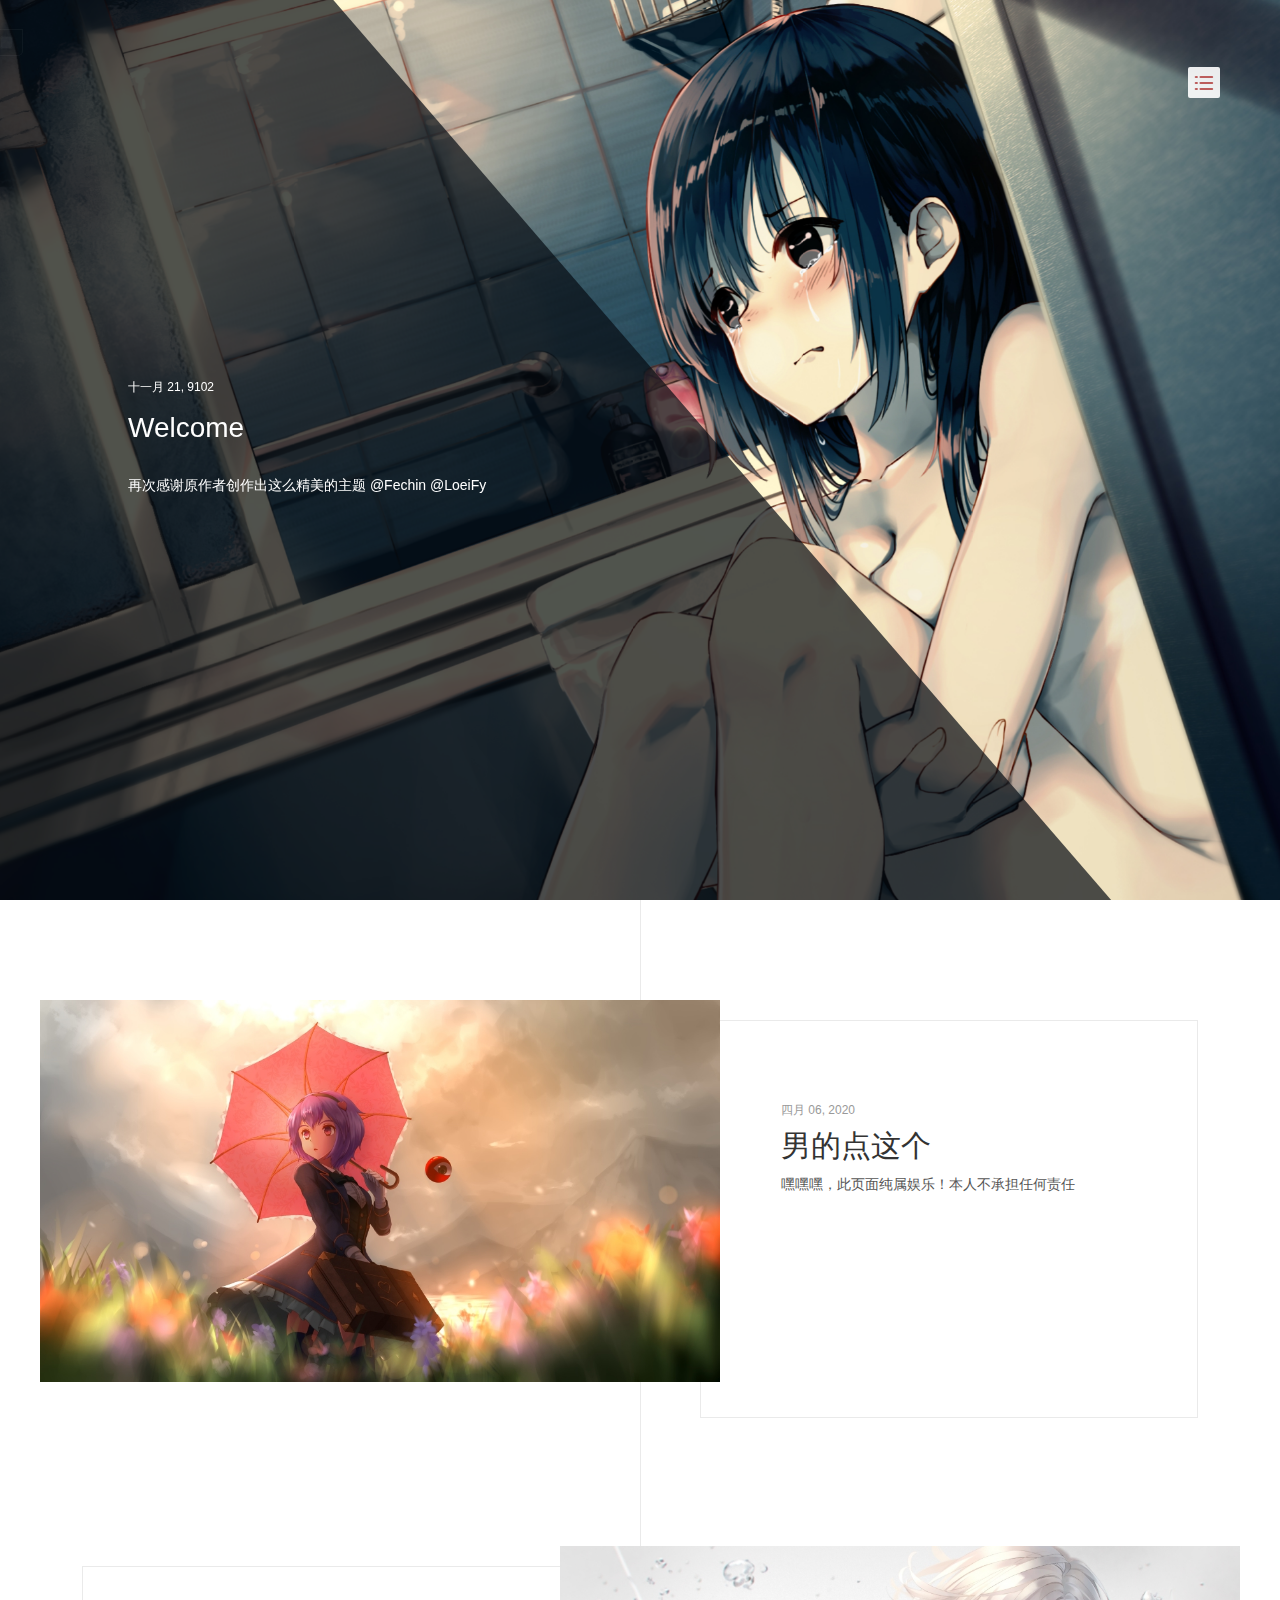
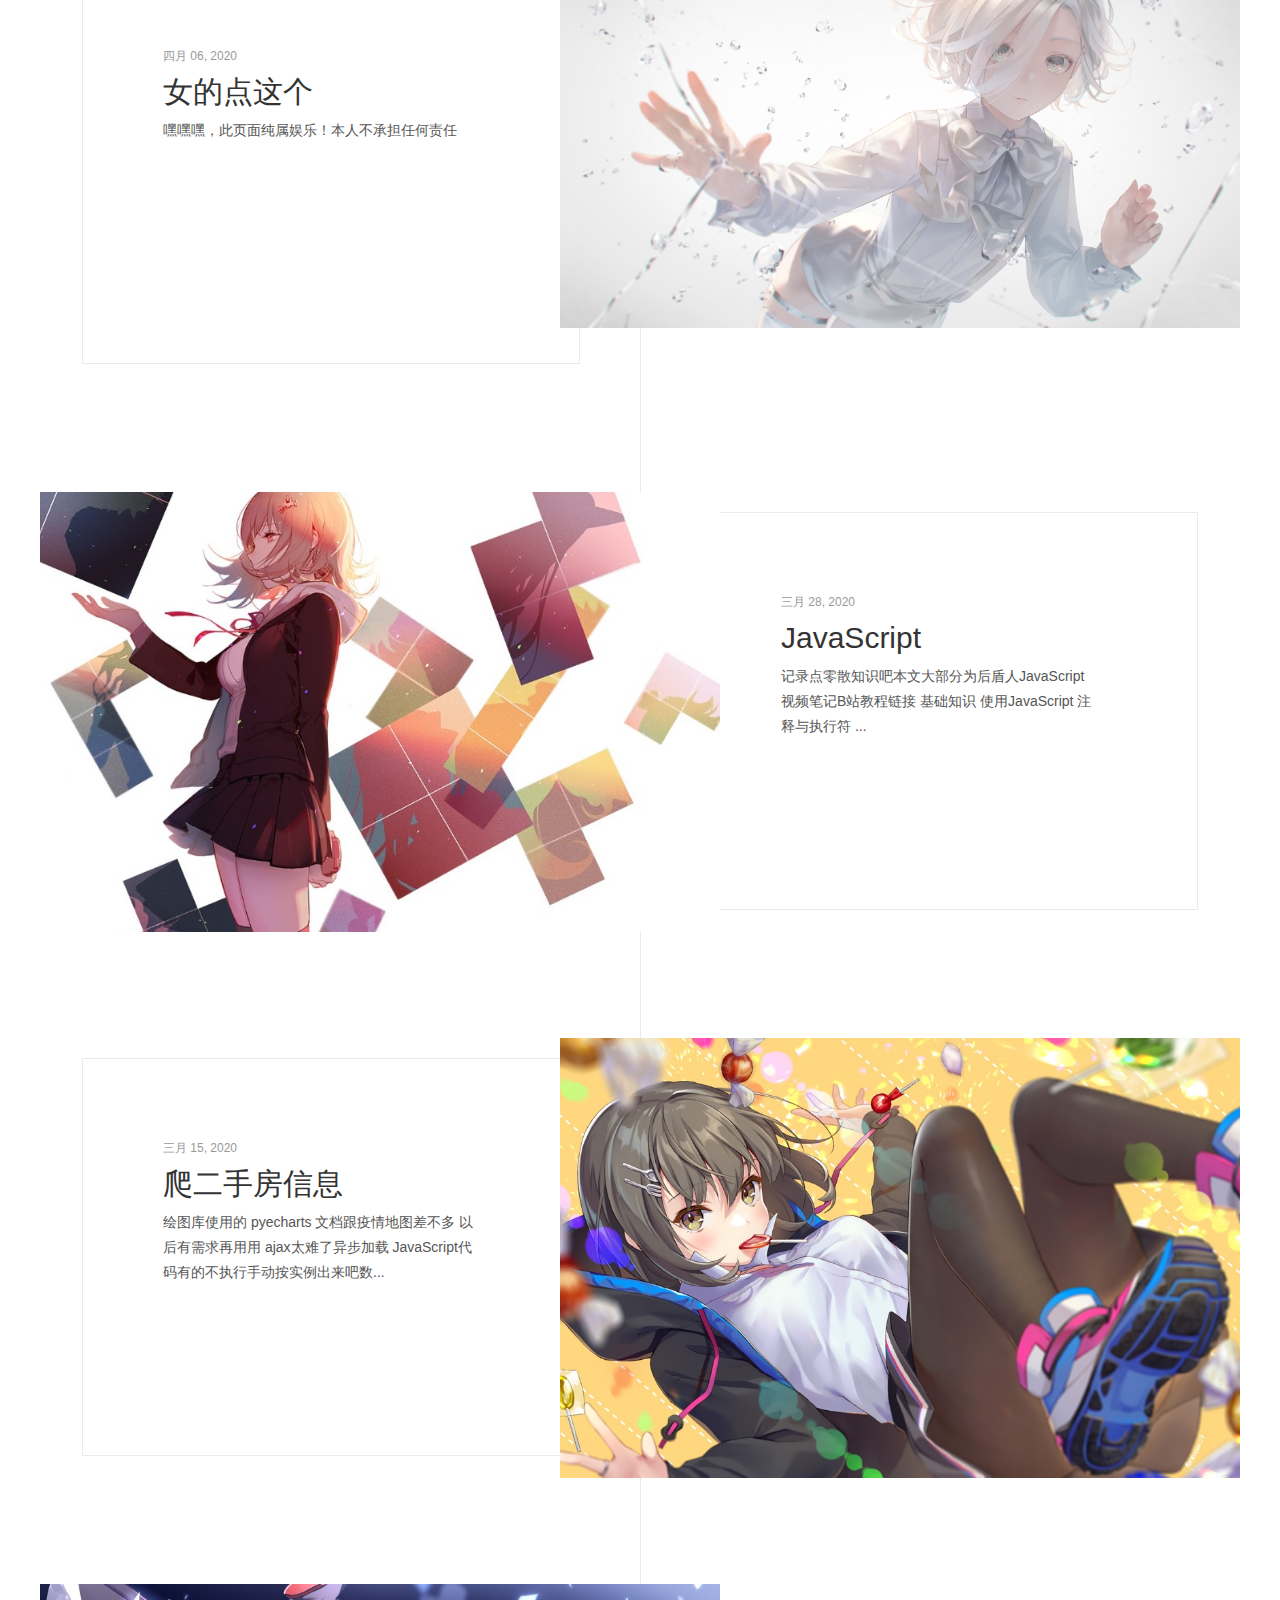
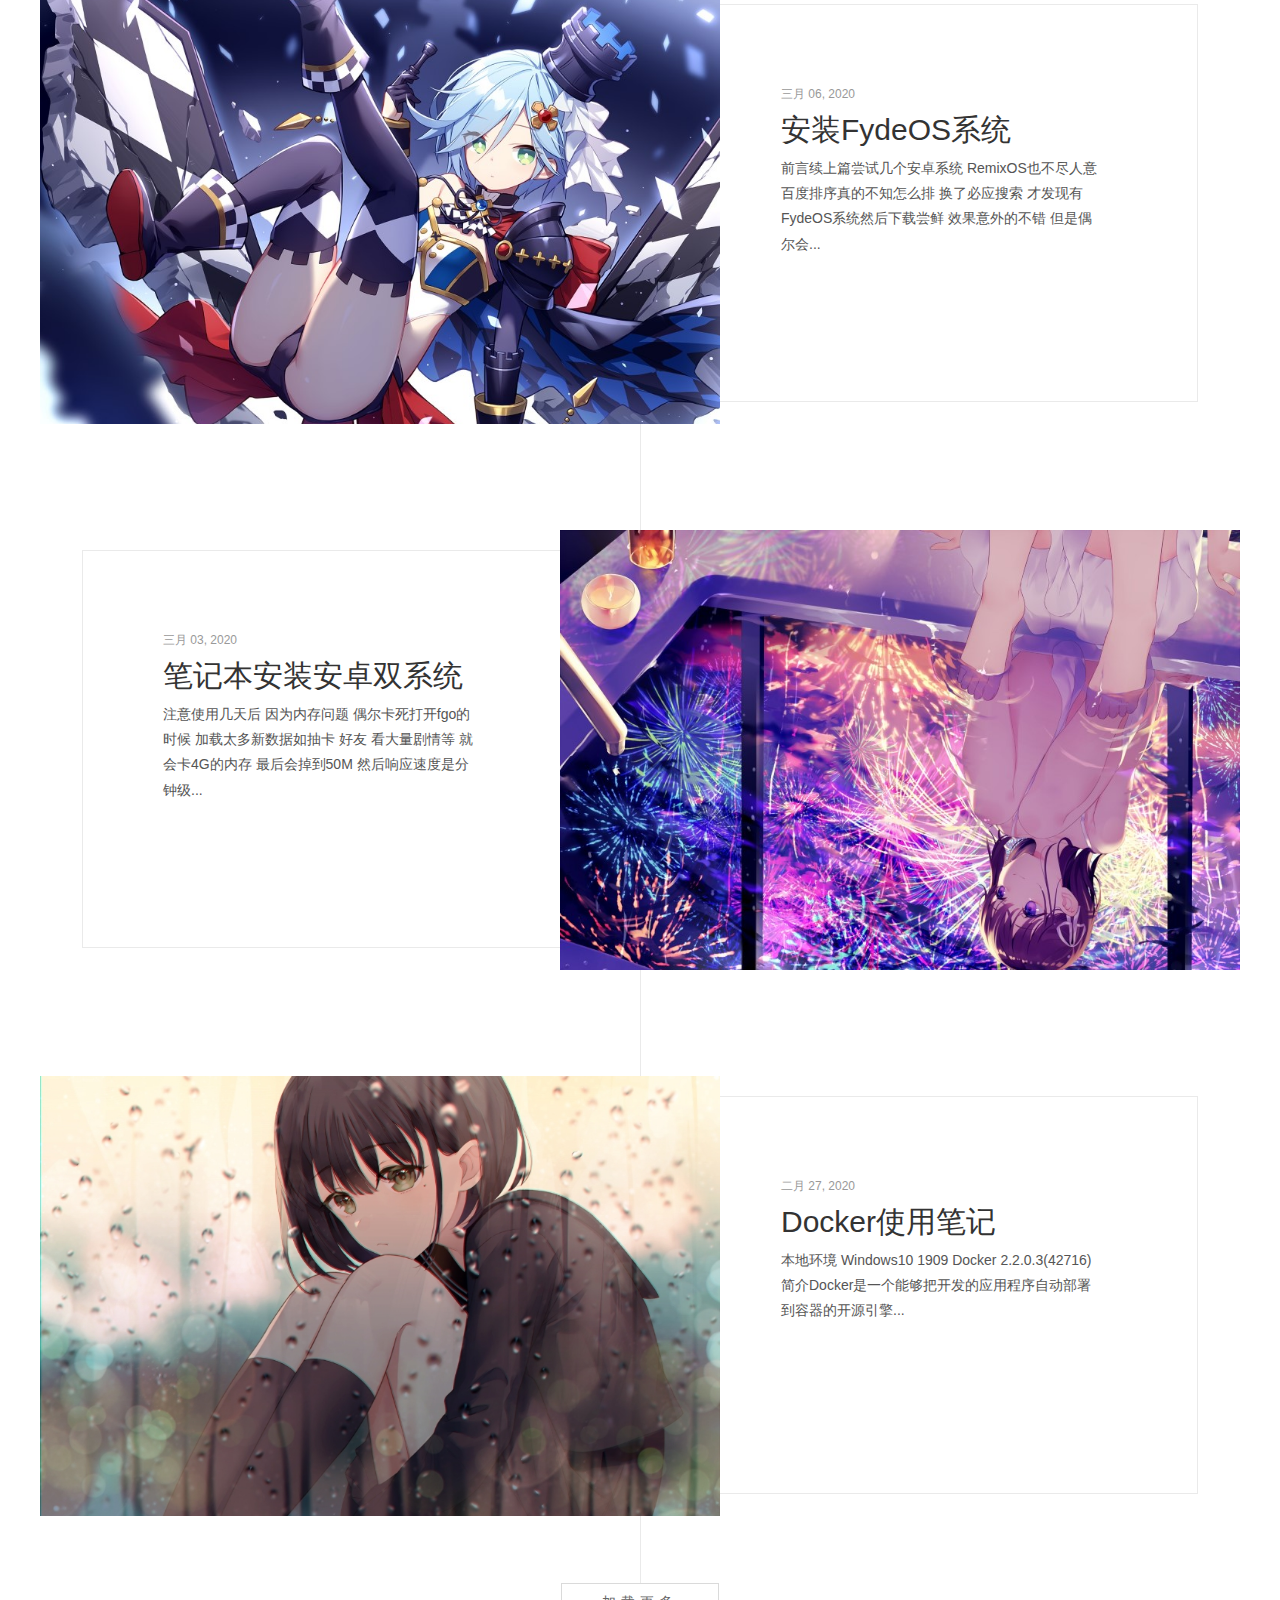
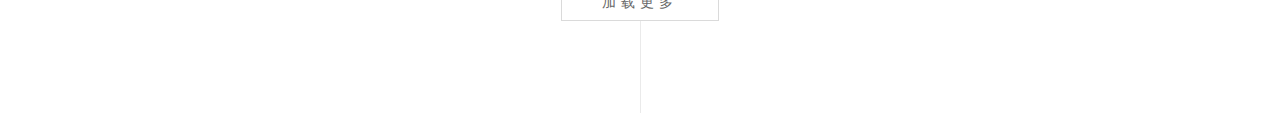
<file: index.html>
<!DOCTYPE html>
<!-- saved from url=(0030)https://hotobun.gitee.io/index -->
<html lang="en" class=""><head><meta http-equiv="Content-Type" content="text/html; charset=UTF-8">
    
    <meta http-equiv="X-UA-Compatible" content="IE=edge,chrome=1">
    <meta name="viewport" content="width=device-width, minimum-scale=1.0, maximum-scale=1.0, user-scalable=no">
    <title></title>
    <meta name="description" content="记得按时吃饭">
    <meta name="google-site-verification" content="LyHvS1CQMGE9HRZt8oqgWXF_rkO-40FF6NbkYiiBWIA">
    <meta name="apple-mobile-web-app-capable" content="yes">
    <meta name="apple-mobile-web-app-status-bar-style" content="black-translucent">
    <meta name="google" content="notranslate">
    <link rel="stylesheet" href="./馒++_files/bootstrap.min.css" integrity="sha384-Vkoo8x4CGsO3+Hhxv8T/Q5PaXtkKtu6ug5TOeNV6gBiFeWPGFN9MuhOf23Q9Ifjh" crossorigin="anonymous">
    <meta name="keywords" content="cocoa,馒++,"> 
    
    <meta name="author" content="Hoto cocoa"> 
    <link rel="alternative" href="https://hotobun.gitee.io/atom.xml" title="馒++" type="application/atom+xml"> 
    <link rel="icon" href="https://hotobun.gitee.io/favicon.ico">  
    <link rel="stylesheet" href="./馒++_files/diaspora.css"> 
</head>

<body class="">
    <span id="config-title" style="display:none">馒++</span>
    <div id="loader"></div>
    <div class="nav">
    <ul id="menu-menu" class="menu">
        
        <li class="pview menu-item menu-item-type-post_type menu-item-object-page">
            <a href="https://hotobun.gitee.io/whoami/" title="whoami" external="false" class="pviewa">whoami</a>
        </li>
        
        <li class="  menu-item menu-item-type-post_type menu-item-object-page">
            <a href="https://hotococoa.com/" target="_blank" rel="noopener" title="主页" external="false">主页</a>
        </li>
        
        <li class="pview menu-item menu-item-type-post_type menu-item-object-page">
            <a href="https://hotobun.gitee.io/tags/" title="标签" external="false" class="pviewa">标签</a>
        </li>
        
        <li class="pview menu-item menu-item-type-post_type menu-item-object-page">
            <a href="https://hotobun.gitee.io/archives/" title="归档" external="false" class="pviewa">归档</a>
        </li>
        
        <li class="pview menu-item menu-item-type-post_type menu-item-object-page">
            <a href="https://hotobun.gitee.io/search/" title="搜索" external="false" class="pviewa">搜索</a>
        </li>
        
        <li class="pview menu-item menu-item-type-post_type menu-item-object-page">
            <a href="https://hotobun.gitee.io/log/" title="日志" external="false" class="pviewa">日志</a>
        </li>
        
        <li class="pview menu-item menu-item-type-post_type menu-item-object-page">
            <a href="https://hotobun.gitee.io/english/" title="背单词" external="false" class="pviewa">背单词</a>
        </li>
        
    </ul>
    <p id="copyright">
        © 2020 Hoto cocoa.
        Powered by <a href="http://hexo.io/" title="Hexo" target="_blank" rel="noopener">Hexo</a>
        Theme <a href="https://github.com/Fechin/hexo-theme-diaspora" title="Diaspora" target="_blank" rel="noopener">Diaspora</a>
        by Fechin
    </p>
</div>

<div id="container">
    
<div id="screen">
    <div id="mark" style="height: 711px; position: relative; transform: translate3d(0px, 0px, 0px); transform-style: preserve-3d; backface-visibility: hidden;">
        <div class="layer" data-depth="0.4" style="width: 1681.26px; height: 786.95px; margin-left: -81.1308px; margin-top: -37.975px; position: relative; display: block; left: 0px; top: 0px; transform: translate3d(-35.0447px, 28.2736px, 0px); transform-style: preserve-3d; backface-visibility: hidden;">
            <img src="./馒++_files/index.png" id="cover" crossorigin="anonymous" width="1920" height="1080" style="width: 1681px; height: 945.563px; left: 0px; top: -79.5px;">
        </div>
    </div>
    <div id="vibrant">
        <svg viewBox="0 0 2880 1620" height="100%" preserveAspectRatio="xMaxYMax slice">
            <polygon opacity="0.7" points="2000,1620 0,1620 0,0 600,0 " style="fill: rgb(6, 11, 19);"></polygon>
        </svg>
        <div style="background-color: rgb(6, 11, 19);"></div>
    </div>
    <div id="header">
        <div>

            <!-- 
            <a class="image-logo" href="/"></a>
                -->

            <div class="icon-menu switchmenu" style="color: rgb(189, 94, 93);"></div>
        </div>
    </div>
    
    <div id="post0">
        <p>十一月 21, 9102</p>
        <h2><a href="https://hotobun.gitee.io/9102/11/21/hello/" title="Welcome" class="posttitle">Welcome</a></h2>
        <p class="summary">
再次感谢原作者创作出这么精美的主题 @Fechin @LoeiFy

</p>
    </div>
    
</div>

    <div id="primary">
        
<div class="post">
    <a href="./lhj/lhj.html" title="男的点这个">
        <img src="./馒++_files/sanguosha.jpg" class="cover" width="680" height="440">
    </a>
    <div class="else">
        <p>四月 06, 2020</p>
        <h3><a href="./lhj/lhj.html" title="男的点这个" class="posttitle">男的点这个</a></h3>
        <p>嘿嘿嘿，此页面纯属娱乐！本人不承担任何责任</p>
    </div>
</div>

<div class="post">
    <a href="./lhj/lhj.html" title="男的点这个">
        <img src="./馒++_files/fiddler.jpg" class="cover" width="680" height="440">
    </a>
    <div class="else">
        <p>四月 06, 2020</p>
        <h3><a href="./ly/ly.html" title="男的点这个" class="posttitle">女的点这个</a></h3>
        <p>嘿嘿嘿，此页面纯属娱乐！本人不承担任何责任</p>
    </div>
</div>



<div class="post">
    <a href="https://hotobun.gitee.io/2020/03/28/javascript/" title="JavaScript">
        <img src="./馒++_files/javascript.jpg" class="cover" width="680" height="440">
    </a>
    <div class="else">
        <p>三月 28, 2020</p>
        <h3><a href="https://hotobun.gitee.io/2020/03/28/javascript/" title="JavaScript" class="posttitle">JavaScript</a></h3>
        <p>记录点零散知识吧本文大部分为后盾人JavaScript视频笔记B站教程链接

 基础知识
    使用JavaScript
    注释与执行符
   ...</p>
    </div>
</div>


<div class="post">
    <a href="https://hotobun.gitee.io/2020/03/15/house/" title="爬二手房信息">
        <img src="./馒++_files/house.jpg" class="cover" width="680" height="440">
    </a>
    <div class="else">
        <p>三月 15, 2020</p>
        <h3><a href="https://hotobun.gitee.io/2020/03/15/house/" title="爬二手房信息" class="posttitle">爬二手房信息</a></h3>
        <p>绘图库使用的 pyecharts  文档跟疫情地图差不多 以后有需求再用用 
ajax太难了异步加载 JavaScript代码有的不执行手动按实例出来吧数...</p>
    </div>
</div>


<div class="post">
    <a href="https://hotobun.gitee.io/2020/03/06/fydeos/" title="安装FydeOS系统">
        <img src="./馒++_files/fydeos.jpg" class="cover" width="680" height="440">
    </a>
    <div class="else">
        <p>三月 06, 2020</p>
        <h3><a href="https://hotobun.gitee.io/2020/03/06/fydeos/" title="安装FydeOS系统" class="posttitle">安装FydeOS系统</a></h3>
        <p>前言续上篇尝试几个安卓系统 RemixOS也不尽人意百度排序真的不知怎么排 换了必应搜索 才发现有FydeOS系统然后下载尝鲜 效果意外的不错 但是偶尔会...</p>
    </div>
</div>


<div class="post">
    <a href="https://hotobun.gitee.io/2020/03/03/android/" title="笔记本安装安卓双系统">
        <img src="./馒++_files/android.jpg" class="cover" width="680" height="440">
    </a>
    <div class="else">
        <p>三月 03, 2020</p>
        <h3><a href="https://hotobun.gitee.io/2020/03/03/android/" title="笔记本安装安卓双系统" class="posttitle">笔记本安装安卓双系统</a></h3>
        <p>注意使用几天后 因为内存问题 偶尔卡死打开fgo的时候 加载太多新数据如抽卡 好友 看大量剧情等 就会卡4G的内存 最后会掉到50M 然后响应速度是分钟级...</p>
    </div>
</div>


<div class="post">
    <a href="https://hotobun.gitee.io/2020/02/27/docker/" title="Docker使用笔记">
        <img src="./馒++_files/docker.jpg" class="cover" width="680" height="440">
    </a>
    <div class="else">
        <p>二月 27, 2020</p>
        <h3><a href="https://hotobun.gitee.io/2020/02/27/docker/" title="Docker使用笔记" class="posttitle">Docker使用笔记</a></h3>
        <p>本地环境
Windows10 1909
Docker 2.2.0.3(42716)


简介Docker是一个能够把开发的应用程序自动部署到容器的开源引擎...</p>
    </div>
</div>


    </div>
    
    <div id="pager"><a href="https://hotobun.gitee.io/page/2/" class="more">加载更多</a></div>
    
</div>
<div id="preview" style="min-height: 760px;"></div>


<script src="./馒++_files/jquery.min.js.下载"></script><remove-web-limits-iqxin id="rwl-iqxin" class="rwl-exempt" style="position: fixed; top: 29px; left: 0px;"><qxinbutton type="qxinbutton" id="rwl-setbtn"> set </qxinbutton> <lalala style="cursor:move; font-size:12px;">限制解除</lalala> <input type="checkbox" name="" id="black_node"><style type="text/css">#rwl-iqxin{position:fixed;transform:translate(-95px,0);width:85px;height:25px;font-size:12px;font-weight: 500;font-family:Verdana, Arial, '宋体';color:#fff;background:#333;z-index:2147483647;margin: 0;opacity:0.05;transition:0.3s;overflow:hidden;user-select:none;text-align:center;white-space:nowrap;line-height:25px;padding:0 16px;border:1px solid #ccc;border-width:1px 1px 1px 0;border-bottom-right-radius:5px;box-sizing: content-box;}#rwl-iqxin input{margin: 0;padding: 0;vertical-align:middle;-webkit-appearance:checkbox;-moz-appearance:checkbox;position: static;clip: auto;opacity: 1;cursor: pointer;}#rwl-iqxin.rwl-active-iqxin{left: 0px;transform:translate(0,0);opacity: 0.9;height: 32px;line-height: 32px}#rwl-iqxin label{margin:0;padding:0;font-weight:500;}#rwl-iqxin #rwl-setbtn{margin: 0 4px 0 0;padding: 0 0 0 4px;border: none;border-radius: 2px;cursor: pointer;background: #fff;color: #000;} </style></remove-web-limits-iqxin>
<script src="./馒++_files/plugin.js.下载"></script>
<script src="./馒++_files/diaspora.js.下载"></script>
<link rel="stylesheet" href="./馒++_files/photoswipe.css">
<link rel="stylesheet" href="./馒++_files/default-skin.css">
<script src="./馒++_files/photoswipe.min.js.下载"></script>
<script src="./馒++_files/photoswipe-ui-default.min.js.下载"></script>

<!-- Root element of PhotoSwipe. Must have class pswp. -->
<div class="pswp" tabindex="-1" role="dialog" aria-hidden="true">
    <!-- Background of PhotoSwipe. 
         It's a separate element as animating opacity is faster than rgba(). -->
    <div class="pswp__bg"></div>
    <!-- Slides wrapper with overflow:hidden. -->
    <div class="pswp__scroll-wrap">
        <!-- Container that holds slides. 
            PhotoSwipe keeps only 3 of them in the DOM to save memory.
            Don't modify these 3 pswp__item elements, data is added later on. -->
        <div class="pswp__container">
            <div class="pswp__item"></div>
            <div class="pswp__item"></div>
            <div class="pswp__item"></div>
        </div>
        <!-- Default (PhotoSwipeUI_Default) interface on top of sliding area. Can be changed. -->
        <div class="pswp__ui pswp__ui--hidden">
            <div class="pswp__top-bar">
                <!--  Controls are self-explanatory. Order can be changed. -->
                <div class="pswp__counter"></div>
                <button class="pswp__button pswp__button--close" title="Close (Esc)"></button>
                <button class="pswp__button pswp__button--share" title="Share"></button>
                <button class="pswp__button pswp__button--fs" title="Toggle fullscreen"></button>
                <button class="pswp__button pswp__button--zoom" title="Zoom in/out"></button>
                <!-- Preloader demo http://codepen.io/dimsemenov/pen/yyBWoR -->
                <!-- element will get class pswp__preloader--active when preloader is running -->
                <div class="pswp__preloader">
                    <div class="pswp__preloader__icn">
                      <div class="pswp__preloader__cut">
                        <div class="pswp__preloader__donut"></div>
                      </div>
                    </div>
                </div>
            </div>
            <div class="pswp__share-modal pswp__share-modal--hidden pswp__single-tap">
                <div class="pswp__share-tooltip"></div> 
            </div>
            <button class="pswp__button pswp__button--arrow--left" title="Previous (arrow left)">
            </button>
            <button class="pswp__button pswp__button--arrow--right" title="Next (arrow right)">
            </button>
            <div class="pswp__caption">
                <div class="pswp__caption__center"></div>
            </div>
        </div>
    </div>
</div>
 

<!-- 网页变灰 哀悼效果 -->
<!-- <script>
    var now=Date.now();if (15859296e5<now&&now<1586016e6){document.getElementsByTagName("html")[0].style="-webkit-filter: grayscale(.95);"};
</script> -->
 



</body></html>
</file>
<file: 馒++_files/diaspora.css>
body,div,h1,h2,h3,h4,h5,p,ul,li {margin:0;padding:0;font-weight:normal;list-style:none;}
html {-webkit-text-size-adjust:100%;}
html,body {-webkit-tap-highlight-color:rgba(0,0,0,0);-webkit-font-smoothing:antialiased;background:#fff;}
body {font-family:'PingFang SC','Hiragino Sans GB','Microsoft Yahei','WenQuanYi Micro Hei',sans-serif;font-size:14px;position:relative;overflow-x:hidden;}
body:before {background:grey;position:absolute;content:'';display:block;width:14px;height:14px;left:50%;top:50%;margin-left:-7px;margin-top:-7px;border-radius:50%;-webkit-border-radius:50%;-moz-border-radius:50%;-webkit-animation:loading 2s ease-out forwards infinite;-moz-animation:loading 2s ease-out forwards infinite;display:none;}
body.loading:before {display:block;}
@-webkit-keyframes loading {
  0% {-webkit-transform:scale(0.3);}
  50% {-webkit-transform:scale(1.0);}
  100% {-webkit-transform:scale(0.3);}
}
@-moz-keyframes loading {
  0% {-moz-transform:scale(0.3);}
  50% {-moz-transform:scale(1.0);}
  100% {-moz-transform:scale(0.3);}
}
body.loading #container,body.loading #single,body.loading .nav {opacity:0;}
html.loading,body.loading {height:100%;overflow:hidden;}
a,a:hover {text-decoration:none;}
img {display:block;max-width:100%;height:auto;}
audio {display:none;visibility:hidden;opacity:0;width:0;height:0;}
#screen {position:relative;}
#mark {width:100%;height:560px;overflow:hidden;}
.layer {position:relative;}
#cover {position:absolute;max-width:none;}
#header {position:absolute;top:70px;width:100%;}
#header > div {margin:0 60px;position:relative;}
.icon-menu {font-size:20px;padding:6px 6px 5px;border-radius:2px;cursor:pointer;position:absolute;z-index:4;right:0;top:0;margin-top:-3px;background:rgba(255,255,255,.9);}
.image-logo {z-index:4;position:relative;display:inline-block;-webkit-background-size:75px 32px;-moz-background-size:75px 32px;background-size:75px 32px;background-repeat:no-repeat;background-position:center center;-webkit-mask-box-image:url("/img/logo.png");background-color:white;width:75px;height:32px;mask-image:url("/img/logo.png");mask-size:contain;transition: background-color 0.5s ease-in-out;}
body.mu .image-logo {background-color:black;}
#vibrant {position:absolute;top:0;left:0;width:100%;height:100%;}
#vibrant div {position:absolute;top:0;left:0;width:100%;height:100%;opacity:0;background-color:#000;}
#post0 {width:28%;position:absolute;top:42%;left:10%;}
#post0 p:first-child {color:#fff;font-size:12px;}
#post0 h2 {font-size:28px;margin-top:15px;}
#post0 h2 a {color:#fff;}
#post0 h2 + p {color:#fff;font-size:14px;margin-top:30px;}
.post {margin:100px auto 0;width:1200px;position:relative;}
.post > a {display:inline-block;width:680px;height:440px;overflow:hidden;position:relative;z-index:3;}
.else {position:absolute;background:#fff;text-align:left;top:20px;height:398px;width:498px;border:1px solid #eaeaea;}
.post:nth-child(odd) {text-align:left;}
.post:nth-child(even) {text-align:right;}
.post:nth-child(odd) .else {left:660px;}
.post:nth-child(even) .else {right:660px;}
.else p:first-child {color:#999;font-size:12px;margin:80px 0 0 80px;}
.else h3 {font-size:30px;line-height:1.1;margin:10px 100px 0 80px;}
.else h3 a {color:#333;}
.else h3 + p {color:#555;margin:10px 100px 0 80px;font-size:14px;line-height:1.8;}
.here {position:absolute;left:80px;bottom:80px;color:#999;font-size:13px;}
.here span {display:inline-block;vertical-align:middle;margin-right:10px;font-family:"icomoon","Hiragino Sans GB","Hiragino Sans GB W3","Microsoft YaHei","WenQuanYi Micro Hei",sans-serif;}
.here span:before {display:inline-block;vertical-align:top;margin-right:7px;font-size:16px;}
.here a {display:inline-block;cursor:default;}
.here .icon-like {color:#999!important;margin-right:0;}
.here .likeThis .count {display:inline-block;position:static;color:#999;background:none;padding:0;width:auto;}
.here .likeThis:hover .count {display:inline-block;}
.here .likeThis.active .icon-like {color:#999;}
#pager {text-align:center;margin:70px 0 0;position:relative;}
#pager a{font-size:14px;letter-spacing:5px;color:#666;border:1px solid #dadada;padding:10px 40px;background:#fff;}
#loader {display:none;position:fixed;top:0;width:100%;height:3px;z-index:100;background-image:-webkit-linear-gradient(left,#F16F5C 0%,#F16F5C 12.5%,#5B56DD 12.5%,#5B56DD 25%,#E15CED 25%,#E15CED 37.5%,#27E559 37.5%,#27E559 50%,#18C8C9 50%,#18C8C9 62.5%,#DC8987 62.5%,#DC8987 75%,#BB83D6 75%,#BB83D6 87.5%,#E774BD 87.5%,#E774BD 100%);background-image:-moz-linear-gradient(left,#F16F5C 0%,#F16F5C 12.5%,#5B56DD 12.5%,#5B56DD 25%,#E15CED 25%,#E15CED 37.5%,#27E559 37.5%,#27E559 50%,#18C8C9 50%,#18C8C9 62.5%,#DC8987 62.5%,#DC8987 75%,#BB83D6 75%,#BB83D6 87.5%,#E774BD 87.5%,#E774BD 100%);}
#top {height:50px;text-align:center;border-bottom:1px solid #f7f7f7;background:#fefefe;width:100%;position:fixed;top:0;z-index:10;display:none;}
body.touch #top {position:relative;}
.icon-icon {color:#333;font-size:20px;position:absolute;left:14px;top:16px;}
.image-icon {-webkit-background-size:24px 24px;-moz-background-size:24px 24px;background-size:24px 24px;background-position:center center;background-repeat:no-repeat;width:24px;height:24px;position:absolute;left:14px;top:15px;color:#333;}
.image-icon:hover {color:black;}
.subtitle {color:#666;font-size:14px;margin-top:16px;display:none;}
.icon-play,.icon-pause,.icon-images {position:absolute;left:70px;color:#666;top:17px;font-size:18px;cursor:pointer;}
.icon-images {left:100px;}
.icon-images.active {color:#EF6D57;}
.like-icon {position:relative;}
.icon-like {color:#666;}
#top .count {display:none;}
.likeThis.active .icon-like,.icon-like:hover {color:#EF6D57;}
.social {position:absolute;right:0;height:30px;top:12px;}
.share a {display:inline-block;color:#666;margin-right:15px;}
.share a:hover {color:#333;}
.share {position:relative;}
.social > div {display:inline-block;font-size:20px;color:#666;cursor:pointer;margin-left:15px;}
#qr {z-index:10;display:none;position:absolute;background:#fff;padding:16px;border:1px solid #f7f7f7;right:10px;top:50px;}
.bar {position:absolute;height:100%;background:rgba(0,0,0,.07);z-index:-1;width:0;-webkit-transition:width .5s ease;-moz-transition:width .5s ease;transition:width .5s ease;}
.scrollbar {position:absolute;height:2px;width:10px;top:0;background-color:#50bcb6;-webkit-transition:width .5s ease;-moz-transition:width .5s ease;transition:width .5s ease;}
body.touch .scrollbar {display:none;}
.nav {display:inline;position:fixed;height:100%;width:100%;background:rgba(255,255,255,.97);z-index:3;top:-100%;-webkit-transition:top 0.3s cubic-bezier(0.4,0,0.2,1);-moz-transition:top 0.3s cubic-bezier(0.4,0,0.2,1);transition:top 0.3s cubic-bezier(0.4,0,0.2,1);}
body.mu {overflow:hidden;height:100%;}
html.mu {height:100%;}
body.mu .icon-menu {color:#333;background: none;}
body.mu .icon-menu:before {content:"\e607";}
body.mu .nav {top:0;}
body.mu .icon-logo {color:#333;}
.menu {text-align:center;margin-top:200px;}
.menu li {font-size:18px;display:inline-block;margin:0 20px 20px 0;}
.menu a {color:#666;letter-spacing:1px;}
.menu a:hover {color:#333;}
.nav p {color:#999;font-size:12px;position:absolute;width:100%;text-align:center;bottom:30px;}
.nav p a {color:#999;text-decoration:underline;}
.nav p:first-letter {font-family:sans-serif;}
.set {display:block;max-width:768px;margin:0 auto 30px;line-height:2;padding-left:30px}
.set h3 {font-size:22px;font-weight:500;margin:15px 0 20px}
.set a {display:inline-block;position:relative;color:#424242;padding:5px 5px}
.set a::before {content:"";position:absolute;width:0;right:0;bottom:0;height:2px;background:#2196F3}
.set a:hover {color:#2196F3!important}
.set .category-list-item,.set .tag-list-item {display:inline-block;font-size:17px;text-align:left}
.set .category-list-item .category-list-count,.set .category-list-item .tag-list-count,.set .tag-list-item .category-list-count,.set .tag-list-item .tag-list-count {color:#9E9E9E;font-style:normal}
.set .category-list-item .category-list-count::before,.set .category-list-item .tag-list-count::before,.set .tag-list-item .category-list-count::before,.set .tag-list-item .tag-list-count::before {content:"["}
.set .category-list-item .category-list-count::after,.set .category-list-item .tag-list-count::after,.set .tag-list-item .category-list-count::after,.set .tag-list-item .tag-list-count::after {content:"]"}
.set .category-list-item {width:30%;margin:5px 0}
@media screen and (max-width:768px) {.set .category-list-item {width:100%}
}
.set .tag-list-item {margin:10px 20px}
.timeline {display:block;max-width:768px;margin:30px auto 40px;padding-left:30px;border-left:3px solid #B0BEC5}
.timeline .timeline-title::before,.timeline .timeline-subtitle::before,.timeline .timeline-item::before {position:absolute;top:50%;transform:translateY(-50%);border-style:solid;border-color:#B0BEC5;border-radius:50%;background:white;content:"";transition:all .3s ease}
.timeline-title,.timeline-subtitle,.timeline-item {position:relative;margin-bottom:25px;line-height:32px}
.timeline-title:hover::before,.timeline-subtitle:hover::before,.timeline-item:hover::before {border-color:#2196F3}
.timeline-title:hover a,.timeline-subtitle:hover a,.timeline-item:hover a {color:#2196F3}
.timeline-title {font-size:28px}
.timeline-title::before {width:12px;height:12px;border-width:4px;left:-42px}
.timeline-subtitle {font-weight:400;font-size:22px}
.timeline-subtitle::before {width:11px;height:11px;border-width:3px;left:-40px}
.timeline-item {font-family:-apple-system,BlinkMacSystemFont,Segoe UI,Roboto,Oxygen,Ubuntu,Cantarell,Fira Sans,Droid Sans,Helvetica Neue,sans-serif;position:relative;padding-left:100px}
.timeline-item time {position:absolute;left:0;top:50%;transform:translateY(-50%);display:inline-block;font-weight:300;color:#616161;width:100px}
.timeline-item a {color:#212121;font-weight:400;transition:all .3s ease}
.timeline-item::before {width:9px;height:9px;border-width:2px;left:-38px}
#container {padding-bottom:100px;overflow:hidden;position:relative;}
#container:before {content:'';display:block;width:1px;height:200%;position:absolute;left:50%;background:#eaeaea;top:-50%;z-index:0;}
#primary {position:relative;}
#single {background:#fff;position:relative;overflow-x:hidden;}
.section {position:relative;width:100%;overflow:hidden;-webkit-transition:all 0.3s cubic-bezier(0.25,0.5,0.5,0.9);-moz-transition:all 0.3s cubic-bezier(0.25,0.5,0.5,0.9);transition:all 0.3s cubic-bezier(0.25,0.5,0.5,0.9);}
body.touch,body.touch .article {margin-top:0;}
.zoom:before {opacity:0;color:#fff;font-size:20px;display:block;z-index:3;left:50%;top:70%;padding:5px;margin-top:-15px;margin-left:-15px;position:absolute;background:rgba(0,0,0,.7);-webkit-transition:all 0.3s cubic-bezier(0.25,0.5,0.5,0.9);-moz-transition:all 0.3s cubic-bezier(0.25,0.5,0.5,0.9);transition:all 0.3s cubic-bezier(0.25,0.5,0.5,0.9);}
.zoom:hover:before {opacity:1;top:50%;}
.touch .zoom:hover:before {opacity:0;}
.icon-arrow-left:before {content:'\e606';position:absolute;left:0;top:50%;margin-top:-30px;color:#666;}
.icon-arrow-right:before {content:'\e605';position:absolute;right:0;top:50%;margin-top:-30px;color:#666;}
h1.title {font-size:30px;color:#333;line-height:1.3;position:relative;font-weight:bold;}
.page .content:before {display:none;}
.stuff {margin-top:20px;color:#666;font-size:13px;}
.stuff span {display:inline-block;margin-right:20px;}
.stuff .likeThis {pointer-events:none;}
.stuff .icon-like {display:none;}
.stuff .count {color:#666;}
.comment {margin:50px auto;}
.comment.link,.downloadlink {cursor:pointer;letter-spacing:5px;border:1px solid #dadada;width:170px;text-align:center;color:#666;font-size:14px;padding:10px 0;}
.comment .gt-comments-null{display:none;}
.comment .gt-header-textarea{border-radius:0;background: white;}
.comment .gt-popup{margin-top:8px;}
.comment .gt-counts a{color:black;border-bottom:0;pointer-events:none;}
.comment .gt-avatar-github{display:none;}
.comment .gt-header-avatar{display:none;}
.comment .gt-header-comment{margin-left: 0;!important;}
.comment .gt-header-preview{border-radius:0;}
.comment .gt-btn-public{border-radius:0;}
.comment .gt-btn-preview{border-radius:0;}
.comment .gt-btn-login{border-radius:0;}
.comment .gt-ico-tip{display:none;}
.comment .gt-btn-public .gt-btn-text:after{content:"（Cmd | Ctrl  + Enter）";}
.comment .gt-meta{margin:0; border:0;}
#preview {position:fixed;top:0;width:100%;height:100%;z-index:5;background:#fff;left:100%;-moz-transition:all 0.3s cubic-bezier(0,0,0.2,1);-webkit-transition:all 0.3s cubic-bezier(0,0,0.2,1);transition:all 0.3s cubic-bezier(0,0,0.2,1);overflow-y:scroll;}
#preview.show {left:0;}
#preview + canvas {display:none;}
.article {width:70%;margin:0 auto;margin-top:50px;display:-webkit-flex;display:flex;-webkit-align-items:center;align-items:center;-webkit-justify-content:flex-start;justify-content:flex-start;}
.article > div {width:100%;padding:30px 0;margin:0 auto;}
.article .main {width:710px;}
.article .side {align-self:flex-start;flex:0 0 200px;}
.article .toc {width:200px;height:100%;position:fixed;top:60px;right:100px;padding:1em;line-height:2.3;overflow-y:scroll;}
.article .toc .toc-item:hover {font-weight:900;}
.article .toc li a {display:inline-block;color:#737373;text-decoration:none;transition:color,padding 0.2s ease-in-out;}
.article .toc li a:hover {padding-left:8px;border-left:3px solid black;}
.page .main{padding:0px;}

/* Icon font style */
@font-face {font-family:"iconfont";src:url('//at.alicdn.com/t/font_1474439954_4508538.eot');/* IE9*/  src:url('//at.alicdn.com/t/font_1474439954_4508538.eot?#iefix') format('embedded-opentype'),/* IE6-IE8 */  url('[data-uri]') format('woff'),/* chrome,firefox */  url('//at.alicdn.com/t/font_1474439954_4508538.ttf') format('truetype'),/* chrome,firefox,opera,Safari,Android,iOS 4.2+*/  url('//at.alicdn.com/t/font_1474439954_4508538.svg#iconfont') format('svg');/* iOS 4.1- */  src:url('//at.alicdn.com/t/font_1474439954_4508538.eot')\0;/* ie8 fix */}
[class^="icon-"],[class*=" icon-"] {font-family:'iconfont'  !important;font-style:normal;font-weight:normal;font-variant:normal;text-transform:none;line-height:1;font-family:"iconfont" !important;font-size:20px;font-style:normal;-webkit-font-smoothing:antialiased;-webkit-text-stroke-width:0.2px;-moz-osx-font-smoothing:grayscale;}
.icon-scan:before {content:"\e60d";}
.icon-twitter:before {content:"\e600";}
.icon-view:before {content:"\e601";}
.icon-like:before {content:"\e602";}
.icon-menu:before {content:"\e603";}
.icon-github:before {content:"\e604";}
.icon-home:before {content:"\e60e";}
.icon-wechat:before {content:"\e605";}
.icon-pause:before {content:"\e606";}
.icon-close:before {content:"\e607";}
.icon-facebook:before {content:"\e608";}
.icon-left:before {content:"\e609";}
.icon-font:before {content:"\e60a";}
.icon-play:before {content:"\e60b";}
.icon-email:before {content:"\e60c";}

/* tags style  */
.post-tags-list {margin-top:10px;display:table;}
.post-tags-list-item {float:left;margin-right:10px;background:rgba(102,128,153,0.075);border-radius:0;padding:2px 5px;}
.post-tags-list-link {color:rgba(44,63,81,0.5);}

/* Post or Page content style */
.content {margin-top:50px;font-size:15px;line-height:2;color:#232323;}
.content h1 {font-size:39px}
.content h2 {font-size:32px}
.content h3 {font-size:26px}
.content h4 {font-size:19px}
.content h5 {font-size:15px}
.content h6 {font-size:13px}
.content strong {font-weight:500;}
.content a {background:transparent;color:#1980e6;text-decoration:none;}
.content a:hover {color:#518dca;}
.content hr {margin-top:21px;margin-bottom:21px;border:0;border-top:1px solid rgba(102,128,153,0.1)}
.content p {margin:0 0 .8em;}
.content ul,.content ol {margin:10px 0;padding-left:20px;}
.content ul li {list-style:disc;margin:5px 0;}
.content ol li {list-style:decimal;margin:5px 0;}
.content > h1,.content > h2,.content > h3,.content > h4,.content > h5,.content > h6 {margin-top:2rem;margin-bottom:0.8rem;color:#000;}
.content > h1:first-child,.content > h2:first-child,.content > h3:first-child,.content > h4:first-child,.content > h5:first-child,.content > h6:first-child {margin-top:0;}
.content img {cursor:pointer;}
.content pre,.content .highlight {background:#f6f8fa;margin:1.6rem 0;padding:0.8rem 0.8rem;border-style:solid;border-width:0 0;overflow:auto;color:#40485b;line-height:20px;}
.content .gutter {display:none;}
.content .highlight .gutter pre {color:#666;font-size:0.9rem;}
.content code,.content pre {font-family:"Source Code Pro",monospace}
.content code {background:#ebecf3;color:#382f37;padding:1px 2px;border-radius:2px;}
.content pre code {background:none;color:#404040;text-shadow:none;padding:0;}
.content blockquote {color:#656565;margin:0 0 1.1em;border-left:3px solid #efefef;border-left-width:6px;background-color:rgba(119,119,119,0.05);border-top-right-radius:5px;border-bottom-right-radius:5px;padding:15px 20px;}
.content blockquote p {margin:0;}
.content table {margin:15px 0;border-collapse:collapse;display:table;width:100%;table-layout:automatic;word-wrap:break-word;}
.content table tr {border-top:1px solid #ccc;background-color:#fff;}
.content table th,.content table td {border:1px solid #ddd;padding:6px 13px;}
.content .highlight pre {border:none;margin:0;padding:0;}
.content .highlight table {margin:0;width:auto;}
.content .highlight td {border:none;padding:0;}
.content .highlight tr {border:0;}
.content .highlight figcaption {font-size:0.85em;color:#555;line-height:1em;margin-bottom:1em;}
.content .highlight figcaption a {float:right;}
.content .highlight .gutter pre {text-align:right;padding-right:20px;}
.content .highlight .line {height:20px;}
.content .video-container {position:relative;padding-bottom:56.25%;padding-top:25px;height:0;}
.content .video-container iframe {position:absolute;top:0;left:0;width:100%;height:100%;}
pre .comment,pre .title {color:#111;}
pre .variable,pre .attribute,pre .tag,pre .regexp,pre .ruby .constant,pre .xml .tag,pre .title,pre .xml .pi,pre .xml .doctype,pre .html .doctype,pre .css .id,pre .css .class,pre .css .pseudo {color:#f2777a;}
pre .number,pre .preprocessor,pre .built_in,pre .literal,pre .params,pre .constant {color:#f99157;}
pre .class,pre .ruby .class .title,pre .css .rules .attribute {color:#099e09;}
pre .string,pre .value,pre .inheritance,pre .header,pre .ruby .symbol,pre .xml .cdata {color:#099e09;}
pre .css .hexcolor {color:#66cccc;}
pre .function,pre .python .decorator,pre .python .title,pre .ruby .function .title,pre .ruby .title .keyword,pre .perl .sub,pre .javascript .title,pre .coffeescript .title {color:#0080d6;}
pre .keyword,pre .javascript .function {color:#b732bf;}

/* Responsive style */
@media screen and (max-width:1200px) {
  #header > div {width:900px;margin:0 auto;}
  #post0 {width:32%;}
  #post0 h2 {font-size:24px;}
  .post {width:900px;}
  .post > a {width:480px;height:310px;}
  .else {top:10px;width:420px;height:290px;}
  .post:nth-child(odd) .else {left:450px;}
  .post:nth-child(even) .else {right:450px;}
  .else p:first-child {font-size:12px;margin:50px 0 0 60px;}
  .else h3 {font-size:24px;margin:10px 60px 0 60px;}
  .else h3 + p {margin:10px 60px 0 60px;}
  .here {left:60px;bottom:50px;}
  .article{width:100%;}
  .article .main{width:94%;}
  .article .side {display:none}
  .comment .gt-btn-public .gt-btn-text:after{content:"";}
}
@media screen and (max-width:900px) {
  #mark {height:480px;}
  #header > div {width:90%;}
  #vibrant polygon {transform:translateX(-10%);-moz-transform:translateX(-10%);-webkit-transform:translateX(-10%);}
  #post0 {width:40%;}
  #post0 h2 {font-size:20px;}
  .post {width:100%;margin-top:60px;background:#fff;padding-bottom:30px;border-bottom:1px solid #eaeaea;}
  .post > a {display:block;margin:0 auto;width:100%;height:auto;}
  .post > a img {margin:0 auto;}
  .else {height:auto;position:static;width:100%;margin:0 auto;background:transparent;border:none;}
  .else p:first-child {margin:30px 0 0 20px;}
  .else h3 {font-size:24px;margin:10px 30px 0 20px;}
  .else h3 + p {margin:10px 30px 0 20px;}
  .here {position:static;margin:20px 0 20px 20px;}
  .article{width:100%;}
  .article .main{width:94%;}
  .article .side {display:none}
  .comment .gt-btn-public .gt-btn-text:after{content:"";}
}
@media screen and (max-width:780px) {
  #header {top:40px;}
  #vibrant svg {display:none;}
  #vibrant div {opacity:0.3;}
  #container {padding-bottom:50px;}
  #post0 {bottom:60px;top:auto;width:70%;left:5%;}
  .menu {width:80%;margin:160px auto 0;}
  .menu li {font-size:16px;}
  #pager {margin:30px 0 0;}
  h1.title {font-size:24px;}
  .tab {display:none;}
  .icon-scan {display:none!important;}
  .icon-images {left:80px;}
  .icon-pause,.icon-play {left:50px;}
  .comment.link {width:140px;padding:5px 0;}
  .article{width:100%;}
  .article .main{width:94%;}
  .article .side {display:none}
  .comment .gt-btn-public .gt-btn-text:after{content:"";}
}
@media screen and (max-width:480px) {
  #post0 p:first-child {display:block;}
  #container:before {display:none;}
  #post0 h2 {text-align:left;margin:0 10px 0 0;}
  #post0 h2 + p {text-align:left;margin:10px 20px 0 0;color:#f2f2f2;font-size:14px;}
  #post0 h2 a {color:#fff;}
  #post0 .summary {display:none;}
  .stuff span {margin-right:10px;}
  .stuff span:first-child {display:none;}
  .content table {font-size:smaller;}
  .content table tr td {padding:6px;}
  .article {width:100%;}
  .article .main{width:94%;}
  .article .side {display:none}
  .comment .gt-btn-public .gt-btn-text:after{content:"";}
}
/* 下面是我加的 */
a.play {
  border: solid 0px #23527C;
  border-radius: 50px;
  height: 50px;
  position: relative;
  width: 50px;
} 
span.splay {
  content: "";
  display: block;
  width: 0;
  height: 0;
  border-style: solid;
  border-width: 10px 0 10px 20px;
  border-color: transparent transparent transparent #23527C;
  position: relative;
  top: 50%;
  left: 0%;
  margin: 0px 0 0 0px;
}
span.sstop { 
    display: block;
    width: 18px;
    height: 18px; 
    background-color: #e40e0e;
    margin: 0px 0 0 0px; 
    position: relative;
    top: 50%;
    left: 0%; 
}
.btn-group{
    width:100%; 
}

/* 魔理沙 */
.hide {
  color: #fff;
}
#marisa #marisaimg{
  position: fixed;
  bottom: 0px;
  right: 0px;
  z-index: 100;
  width: 166px;
  height: 303px;
  cursor: pointer;
  transition: transform .6s;
  transform-origin: left bottom; 
}
#marisaimg{ 
  background-image: url('/img/english/marisa.png'); 
}


/* 评论模块div */
#vcomments {
  margin-top: 38px;
}

/* 三国杀张菖蒲 */

ul>li.draggable {  
  list-style: none;
  padding:0;
  margin:0; 
  /* display: inline-block; */
  height:155px;
  width:111px;  
}

.cpul { 
  /* display 设置行内元素不换行  */  
  background-color: blue;
  display: -webkit-flex;
  display: flex;  
  width: 100%;
  height: 155px;
}


.container ul {
  width: 100%; 
  min-height: 155px;
  background-color: #FFFFF0; 
  display: block;
  float: left;
  border-radius: 5px;
  border: 1px solid #bbb;
  padding: 0; 
  display: -webkit-flex;
  display: flex;  
} 

.container ul li {
  display: block;
  float: left;
  width: 111px;
  height: 155px;
  line-height: 35px;
  border-radius: 4px;
  margin: 0;
  padding: 0;
  list-style: none;
  background-color: #EED2EE; 
  -moz-user-select: none;
  user-select: none; 
}


#myProgress {
  width: 100%;
  background-color: #ddd;
}

#myBar {
  width: 10%;
  height: 30px;
  background-color: #4CAF50; 
  color: white;
}
</file>
<file: 馒++_files/photoswipe.css>
/*! PhotoSwipe main CSS by Dmitry Semenov | photoswipe.com | MIT license */
/*
	Styles for basic PhotoSwipe functionality (sliding area, open/close transitions)
*/
/* pswp = photoswipe */
.pswp {
  display: none;
  position: absolute;
  width: 100%;
  height: 100%;
  left: 0;
  top: 0;
  overflow: hidden;
  -ms-touch-action: none;
  touch-action: none;
  z-index: 1500;
  -webkit-text-size-adjust: 100%;
  /* create separate layer, to avoid paint on window.onscroll in webkit/blink */
  -webkit-backface-visibility: hidden;
  outline: none; }
  .pswp * {
    -webkit-box-sizing: border-box;
            box-sizing: border-box; }
  .pswp img {
    max-width: none; }

/* style is added when JS option showHideOpacity is set to true */
.pswp--animate_opacity {
  /* 0.001, because opacity:0 doesn't trigger Paint action, which causes lag at start of transition */
  opacity: 0.001;
  will-change: opacity;
  /* for open/close transition */
  -webkit-transition: opacity 333ms cubic-bezier(0.4, 0, 0.22, 1);
          transition: opacity 333ms cubic-bezier(0.4, 0, 0.22, 1); }

.pswp--open {
  display: block; }

.pswp--zoom-allowed .pswp__img {
  /* autoprefixer: off */
  cursor: -webkit-zoom-in;
  cursor: -moz-zoom-in;
  cursor: zoom-in; }

.pswp--zoomed-in .pswp__img {
  /* autoprefixer: off */
  cursor: -webkit-grab;
  cursor: -moz-grab;
  cursor: grab; }

.pswp--dragging .pswp__img {
  /* autoprefixer: off */
  cursor: -webkit-grabbing;
  cursor: -moz-grabbing;
  cursor: grabbing; }

/*
	Background is added as a separate element.
	As animating opacity is much faster than animating rgba() background-color.
*/
.pswp__bg {
  position: absolute;
  left: 0;
  top: 0;
  width: 100%;
  height: 100%;
  background: #000;
  opacity: 0;
  -webkit-transform: translateZ(0);
          transform: translateZ(0);
  -webkit-backface-visibility: hidden;
  will-change: opacity; }

.pswp__scroll-wrap {
  position: absolute;
  left: 0;
  top: 0;
  width: 100%;
  height: 100%;
  overflow: hidden; }

.pswp__container,
.pswp__zoom-wrap {
  -ms-touch-action: none;
  touch-action: none;
  position: absolute;
  left: 0;
  right: 0;
  top: 0;
  bottom: 0; }

/* Prevent selection and tap highlights */
.pswp__container,
.pswp__img {
  -webkit-user-select: none;
  -moz-user-select: none;
  -ms-user-select: none;
      user-select: none;
  -webkit-tap-highlight-color: transparent;
  -webkit-touch-callout: none; }

.pswp__zoom-wrap {
  position: absolute;
  width: 100%;
  -webkit-transform-origin: left top;
  -ms-transform-origin: left top;
  transform-origin: left top;
  /* for open/close transition */
  -webkit-transition: -webkit-transform 333ms cubic-bezier(0.4, 0, 0.22, 1);
          transition: transform 333ms cubic-bezier(0.4, 0, 0.22, 1); }

.pswp__bg {
  will-change: opacity;
  /* for open/close transition */
  -webkit-transition: opacity 333ms cubic-bezier(0.4, 0, 0.22, 1);
          transition: opacity 333ms cubic-bezier(0.4, 0, 0.22, 1); }

.pswp--animated-in .pswp__bg,
.pswp--animated-in .pswp__zoom-wrap {
  -webkit-transition: none;
  transition: none; }

.pswp__container,
.pswp__zoom-wrap {
  -webkit-backface-visibility: hidden; }

.pswp__item {
  position: absolute;
  left: 0;
  right: 0;
  top: 0;
  bottom: 0;
  overflow: hidden; }

.pswp__img {
  position: absolute;
  width: auto;
  height: auto;
  top: 0;
  left: 0; }

/*
	stretched thumbnail or div placeholder element (see below)
	style is added to avoid flickering in webkit/blink when layers overlap
*/
.pswp__img--placeholder {
  -webkit-backface-visibility: hidden; }

/*
	div element that matches size of large image
	large image loads on top of it
*/
.pswp__img--placeholder--blank {
  background: #222; }

.pswp--ie .pswp__img {
  width: 100% !important;
  height: auto !important;
  left: 0;
  top: 0; }

/*
	Error message appears when image is not loaded
	(JS option errorMsg controls markup)
*/
.pswp__error-msg {
  position: absolute;
  left: 0;
  top: 50%;
  width: 100%;
  text-align: center;
  font-size: 14px;
  line-height: 16px;
  margin-top: -8px;
  color: #CCC; }

.pswp__error-msg a {
  color: #CCC;
  text-decoration: underline; }
</file>
<file: 馒++_files/default-skin.css>
/*! PhotoSwipe Default UI CSS by Dmitry Semenov | photoswipe.com | MIT license */
/*

	Contents:

	1. Buttons
	2. Share modal and links
	3. Index indicator ("1 of X" counter)
	4. Caption
	5. Loading indicator
	6. Additional styles (root element, top bar, idle state, hidden state, etc.)

*/
/*
	
	1. Buttons

 */
/* <button> css reset */
.pswp__button {
  width: 44px;
  height: 44px;
  position: relative;
  background: none;
  cursor: pointer;
  overflow: visible;
  -webkit-appearance: none;
  display: block;
  border: 0;
  padding: 0;
  margin: 0;
  float: right;
  opacity: 0.75;
  -webkit-transition: opacity 0.2s;
          transition: opacity 0.2s;
  -webkit-box-shadow: none;
          box-shadow: none; }
  .pswp__button:focus, .pswp__button:hover {
    opacity: 1; }
  .pswp__button:active {
    outline: none;
    opacity: 0.9; }
  .pswp__button::-moz-focus-inner {
    padding: 0;
    border: 0; }

/* pswp__ui--over-close class it added when mouse is over element that should close gallery */
.pswp__ui--over-close .pswp__button--close {
  opacity: 1; }

.pswp__button,
.pswp__button--arrow--left:before,
.pswp__button--arrow--right:before {
  background: url(default-skin.png) 0 0 no-repeat;
  background-size: 264px 88px;
  width: 44px;
  height: 44px; }

@media (-webkit-min-device-pixel-ratio: 1.1), (-webkit-min-device-pixel-ratio: 1.09375), (min-resolution: 105dpi), (min-resolution: 1.1dppx) {
  /* Serve SVG sprite if browser supports SVG and resolution is more than 105dpi */
  .pswp--svg .pswp__button,
  .pswp--svg .pswp__button--arrow--left:before,
  .pswp--svg .pswp__button--arrow--right:before {
    background-image: url(default-skin.svg); }
  .pswp--svg .pswp__button--arrow--left,
  .pswp--svg .pswp__button--arrow--right {
    background: none; } }

.pswp__button--close {
  background-position: 0 -44px; }

.pswp__button--share {
  background-position: -44px -44px; }

.pswp__button--fs {
  display: none; }

.pswp--supports-fs .pswp__button--fs {
  display: block; }

.pswp--fs .pswp__button--fs {
  background-position: -44px 0; }

.pswp__button--zoom {
  display: none;
  background-position: -88px 0; }

.pswp--zoom-allowed .pswp__button--zoom {
  display: block; }

.pswp--zoomed-in .pswp__button--zoom {
  background-position: -132px 0; }

/* no arrows on touch screens */
.pswp--touch .pswp__button--arrow--left,
.pswp--touch .pswp__button--arrow--right {
  visibility: hidden; }

/*
	Arrow buttons hit area
	(icon is added to :before pseudo-element)
*/
.pswp__button--arrow--left,
.pswp__button--arrow--right {
  background: none;
  top: 50%;
  margin-top: -50px;
  width: 70px;
  height: 100px;
  position: absolute; }

.pswp__button--arrow--left {
  left: 0; }

.pswp__button--arrow--right {
  right: 0; }

.pswp__button--arrow--left:before,
.pswp__button--arrow--right:before {
  content: '';
  top: 35px;
  background-color: rgba(0, 0, 0, 0.3);
  height: 30px;
  width: 32px;
  position: absolute; }

.pswp__button--arrow--left:before {
  left: 6px;
  background-position: -138px -44px; }

.pswp__button--arrow--right:before {
  right: 6px;
  background-position: -94px -44px; }

/*

	2. Share modal/popup and links

 */
.pswp__counter,
.pswp__share-modal {
  -webkit-user-select: none;
  -moz-user-select: none;
  -ms-user-select: none;
      user-select: none; }

.pswp__share-modal {
  display: block;
  background: rgba(0, 0, 0, 0.5);
  width: 100%;
  height: 100%;
  top: 0;
  left: 0;
  padding: 10px;
  position: absolute;
  z-index: 1600;
  opacity: 0;
  -webkit-transition: opacity 0.25s ease-out;
          transition: opacity 0.25s ease-out;
  -webkit-backface-visibility: hidden;
  will-change: opacity; }

.pswp__share-modal--hidden {
  display: none; }

.pswp__share-tooltip {
  z-index: 1620;
  position: absolute;
  background: #FFF;
  top: 56px;
  border-radius: 2px;
  display: block;
  width: auto;
  right: 44px;
  -webkit-box-shadow: 0 2px 5px rgba(0, 0, 0, 0.25);
          box-shadow: 0 2px 5px rgba(0, 0, 0, 0.25);
  -webkit-transform: translateY(6px);
      -ms-transform: translateY(6px);
          transform: translateY(6px);
  -webkit-transition: -webkit-transform 0.25s;
          transition: transform 0.25s;
  -webkit-backface-visibility: hidden;
  will-change: transform; }
  .pswp__share-tooltip a {
    display: block;
    padding: 8px 12px;
    color: #000;
    text-decoration: none;
    font-size: 14px;
    line-height: 18px; }
    .pswp__share-tooltip a:hover {
      text-decoration: none;
      color: #000; }
    .pswp__share-tooltip a:first-child {
      /* round corners on the first/last list item */
      border-radius: 2px 2px 0 0; }
    .pswp__share-tooltip a:last-child {
      border-radius: 0 0 2px 2px; }

.pswp__share-modal--fade-in {
  opacity: 1; }
  .pswp__share-modal--fade-in .pswp__share-tooltip {
    -webkit-transform: translateY(0);
        -ms-transform: translateY(0);
            transform: translateY(0); }

/* increase size of share links on touch devices */
.pswp--touch .pswp__share-tooltip a {
  padding: 16px 12px; }

a.pswp__share--facebook:before {
  content: '';
  display: block;
  width: 0;
  height: 0;
  position: absolute;
  top: -12px;
  right: 15px;
  border: 6px solid transparent;
  border-bottom-color: #FFF;
  -webkit-pointer-events: none;
  -moz-pointer-events: none;
  pointer-events: none; }

a.pswp__share--facebook:hover {
  background: #3E5C9A;
  color: #FFF; }
  a.pswp__share--facebook:hover:before {
    border-bottom-color: #3E5C9A; }

a.pswp__share--twitter:hover {
  background: #55ACEE;
  color: #FFF; }

a.pswp__share--pinterest:hover {
  background: #CCC;
  color: #CE272D; }

a.pswp__share--download:hover {
  background: #DDD; }

/*

	3. Index indicator ("1 of X" counter)

 */
.pswp__counter {
  position: absolute;
  left: 0;
  top: 0;
  height: 44px;
  font-size: 13px;
  line-height: 44px;
  color: #FFF;
  opacity: 0.75;
  padding: 0 10px; }

/*
	
	4. Caption

 */
.pswp__caption {
  position: absolute;
  left: 0;
  bottom: 0;
  width: 100%;
  min-height: 44px; }
  .pswp__caption small {
    font-size: 11px;
    color: #BBB; }

.pswp__caption__center {
  text-align: left;
  max-width: 420px;
  margin: 0 auto;
  font-size: 13px;
  padding: 10px;
  line-height: 20px;
  color: #CCC; }

.pswp__caption--empty {
  display: none; }

/* Fake caption element, used to calculate height of next/prev image */
.pswp__caption--fake {
  visibility: hidden; }

/*

	5. Loading indicator (preloader)

	You can play with it here - http://codepen.io/dimsemenov/pen/yyBWoR

 */
.pswp__preloader {
  width: 44px;
  height: 44px;
  position: absolute;
  top: 0;
  left: 50%;
  margin-left: -22px;
  opacity: 0;
  -webkit-transition: opacity 0.25s ease-out;
          transition: opacity 0.25s ease-out;
  will-change: opacity;
  direction: ltr; }

.pswp__preloader__icn {
  width: 20px;
  height: 20px;
  margin: 12px; }

.pswp__preloader--active {
  opacity: 1; }
  .pswp__preloader--active .pswp__preloader__icn {
    /* We use .gif in browsers that don't support CSS animation */
    background: url(preloader.gif) 0 0 no-repeat; }

.pswp--css_animation .pswp__preloader--active {
  opacity: 1; }
  .pswp--css_animation .pswp__preloader--active .pswp__preloader__icn {
    -webkit-animation: clockwise 500ms linear infinite;
            animation: clockwise 500ms linear infinite; }
  .pswp--css_animation .pswp__preloader--active .pswp__preloader__donut {
    -webkit-animation: donut-rotate 1000ms cubic-bezier(0.4, 0, 0.22, 1) infinite;
            animation: donut-rotate 1000ms cubic-bezier(0.4, 0, 0.22, 1) infinite; }

.pswp--css_animation .pswp__preloader__icn {
  background: none;
  opacity: 0.75;
  width: 14px;
  height: 14px;
  position: absolute;
  left: 15px;
  top: 15px;
  margin: 0; }

.pswp--css_animation .pswp__preloader__cut {
  /* 
			The idea of animating inner circle is based on Polymer ("material") loading indicator 
			 by Keanu Lee https://blog.keanulee.com/2014/10/20/the-tale-of-three-spinners.html
		*/
  position: relative;
  width: 7px;
  height: 14px;
  overflow: hidden; }

.pswp--css_animation .pswp__preloader__donut {
  -webkit-box-sizing: border-box;
          box-sizing: border-box;
  width: 14px;
  height: 14px;
  border: 2px solid #FFF;
  border-radius: 50%;
  border-left-color: transparent;
  border-bottom-color: transparent;
  position: absolute;
  top: 0;
  left: 0;
  background: none;
  margin: 0; }

@media screen and (max-width: 1024px) {
  .pswp__preloader {
    position: relative;
    left: auto;
    top: auto;
    margin: 0;
    float: right; } }

@-webkit-keyframes clockwise {
  0% {
    -webkit-transform: rotate(0deg);
            transform: rotate(0deg); }
  100% {
    -webkit-transform: rotate(360deg);
            transform: rotate(360deg); } }

@keyframes clockwise {
  0% {
    -webkit-transform: rotate(0deg);
            transform: rotate(0deg); }
  100% {
    -webkit-transform: rotate(360deg);
            transform: rotate(360deg); } }

@-webkit-keyframes donut-rotate {
  0% {
    -webkit-transform: rotate(0);
            transform: rotate(0); }
  50% {
    -webkit-transform: rotate(-140deg);
            transform: rotate(-140deg); }
  100% {
    -webkit-transform: rotate(0);
            transform: rotate(0); } }

@keyframes donut-rotate {
  0% {
    -webkit-transform: rotate(0);
            transform: rotate(0); }
  50% {
    -webkit-transform: rotate(-140deg);
            transform: rotate(-140deg); }
  100% {
    -webkit-transform: rotate(0);
            transform: rotate(0); } }

/*
	
	6. Additional styles

 */
/* root element of UI */
.pswp__ui {
  -webkit-font-smoothing: auto;
  visibility: visible;
  opacity: 1;
  z-index: 1550; }

/* top black bar with buttons and "1 of X" indicator */
.pswp__top-bar {
  position: absolute;
  left: 0;
  top: 0;
  height: 44px;
  width: 100%; }

.pswp__caption,
.pswp__top-bar,
.pswp--has_mouse .pswp__button--arrow--left,
.pswp--has_mouse .pswp__button--arrow--right {
  -webkit-backface-visibility: hidden;
  will-change: opacity;
  -webkit-transition: opacity 333ms cubic-bezier(0.4, 0, 0.22, 1);
          transition: opacity 333ms cubic-bezier(0.4, 0, 0.22, 1); }

/* pswp--has_mouse class is added only when two subsequent mousemove events occur */
.pswp--has_mouse .pswp__button--arrow--left,
.pswp--has_mouse .pswp__button--arrow--right {
  visibility: visible; }

.pswp__top-bar,
.pswp__caption {
  background-color: rgba(0, 0, 0, 0.5); }

/* pswp__ui--fit class is added when main image "fits" between top bar and bottom bar (caption) */
.pswp__ui--fit .pswp__top-bar,
.pswp__ui--fit .pswp__caption {
  background-color: rgba(0, 0, 0, 0.3); }

/* pswp__ui--idle class is added when mouse isn't moving for several seconds (JS option timeToIdle) */
.pswp__ui--idle .pswp__top-bar {
  opacity: 0; }

.pswp__ui--idle .pswp__button--arrow--left,
.pswp__ui--idle .pswp__button--arrow--right {
  opacity: 0; }

/*
	pswp__ui--hidden class is added when controls are hidden
	e.g. when user taps to toggle visibility of controls
*/
.pswp__ui--hidden .pswp__top-bar,
.pswp__ui--hidden .pswp__caption,
.pswp__ui--hidden .pswp__button--arrow--left,
.pswp__ui--hidden .pswp__button--arrow--right {
  /* Force paint & create composition layer for controls. */
  opacity: 0.001; }

/* pswp__ui--one-slide class is added when there is just one item in gallery */
.pswp__ui--one-slide .pswp__button--arrow--left,
.pswp__ui--one-slide .pswp__button--arrow--right,
.pswp__ui--one-slide .pswp__counter {
  display: none; }

.pswp__element--disabled {
  display: none !important; }

.pswp--minimal--dark .pswp__top-bar {
  background: none; }
</file>
